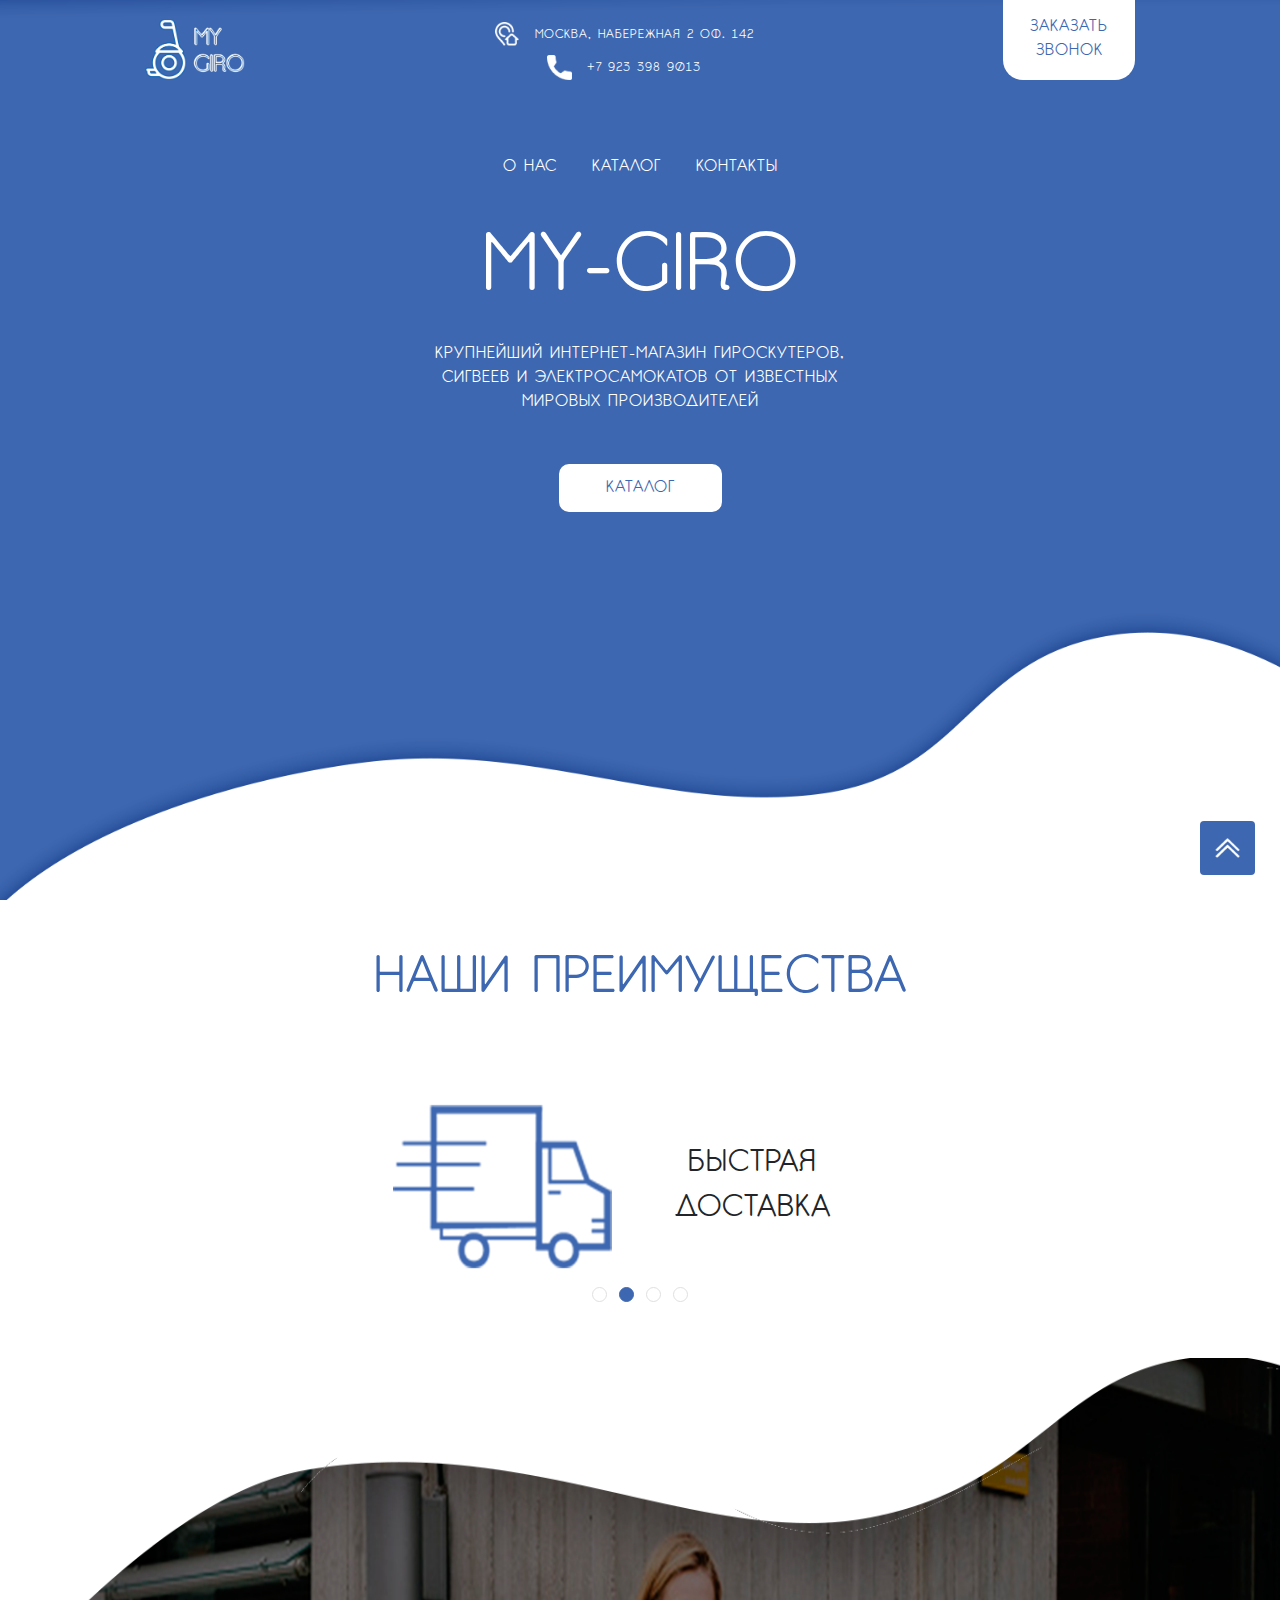
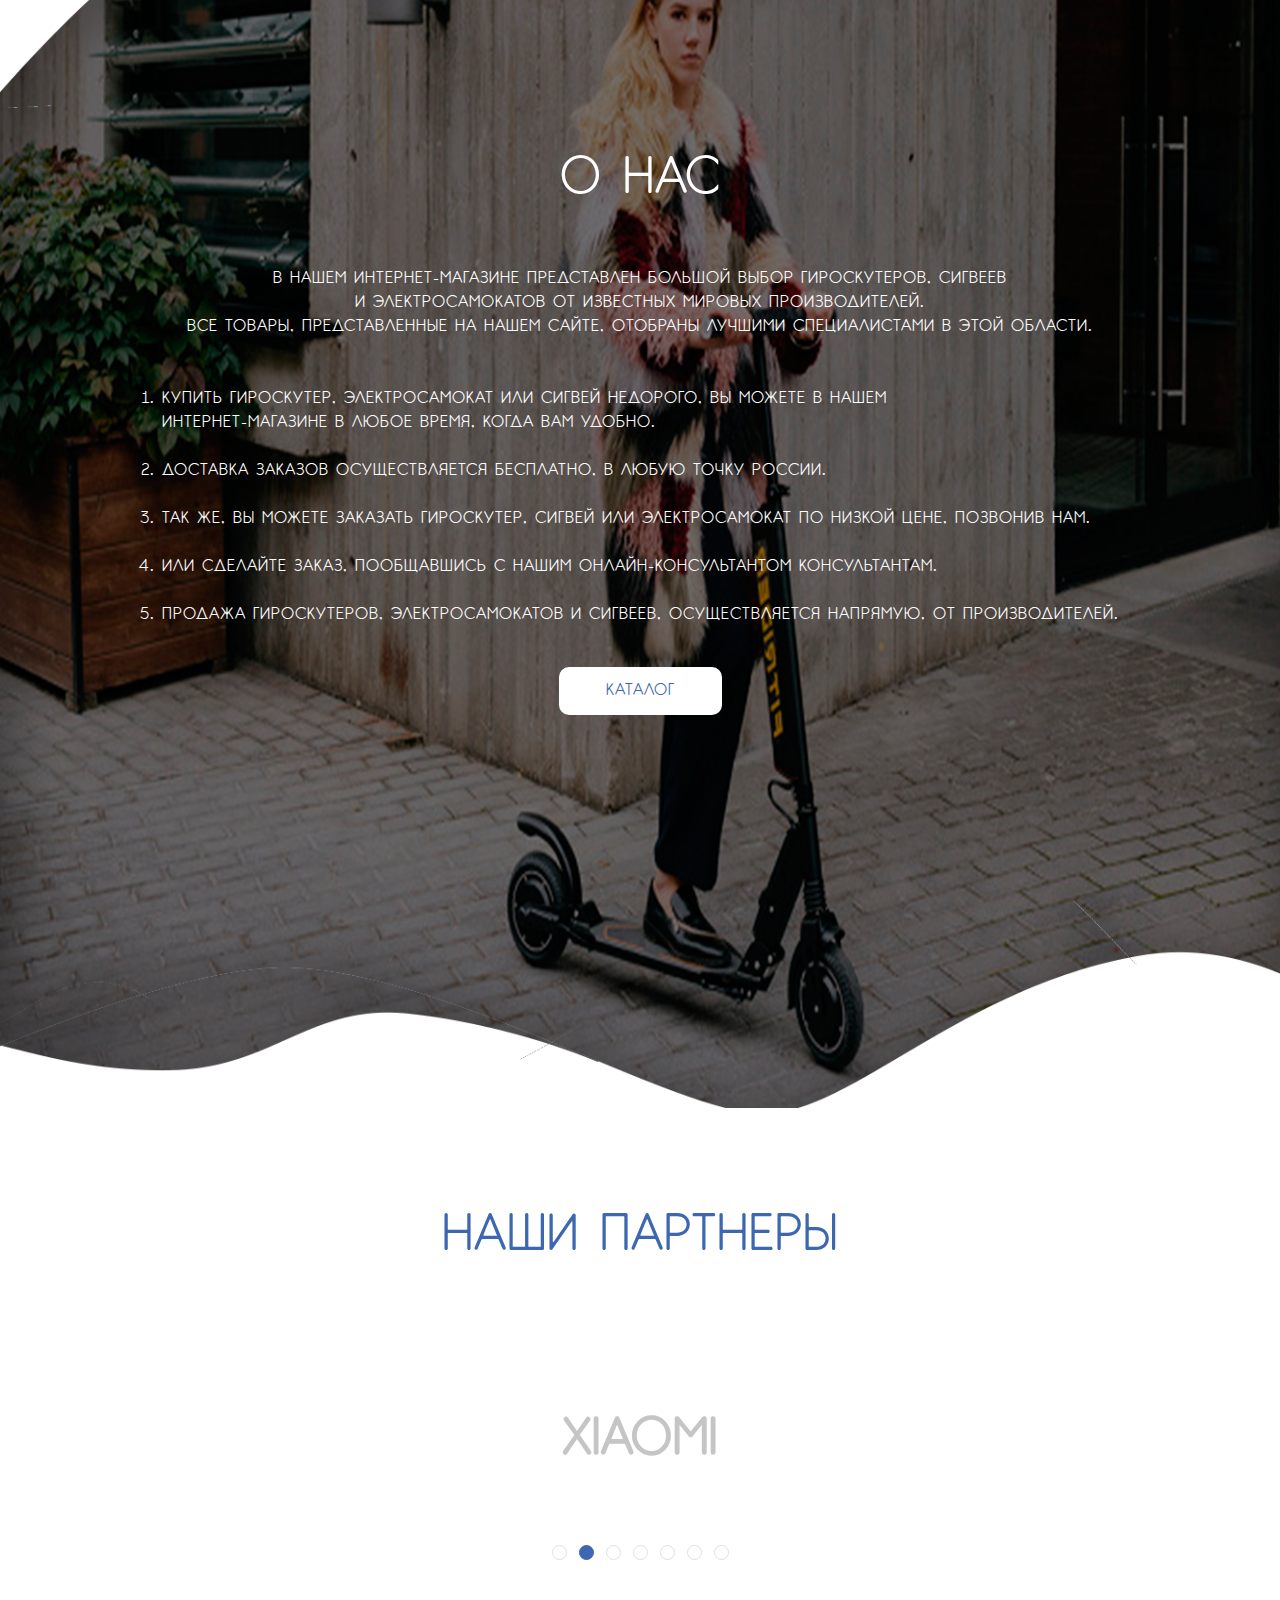
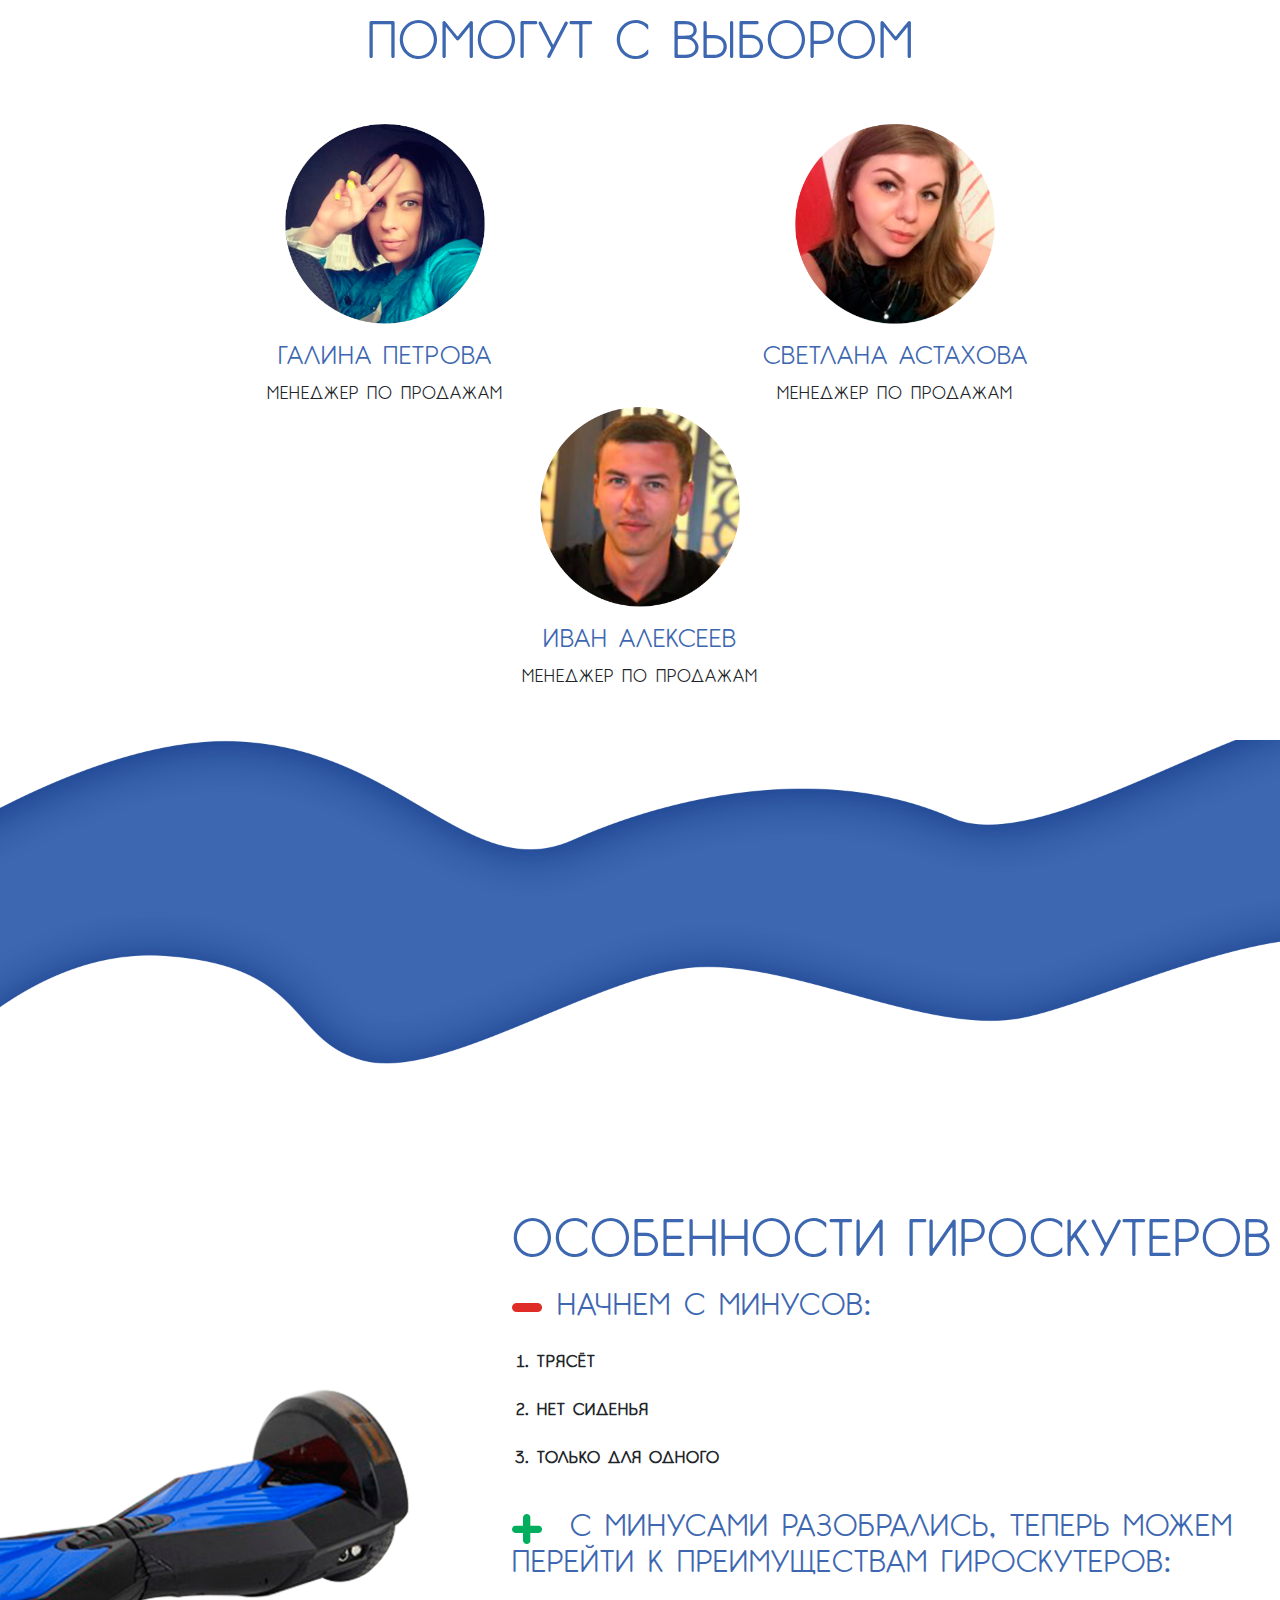
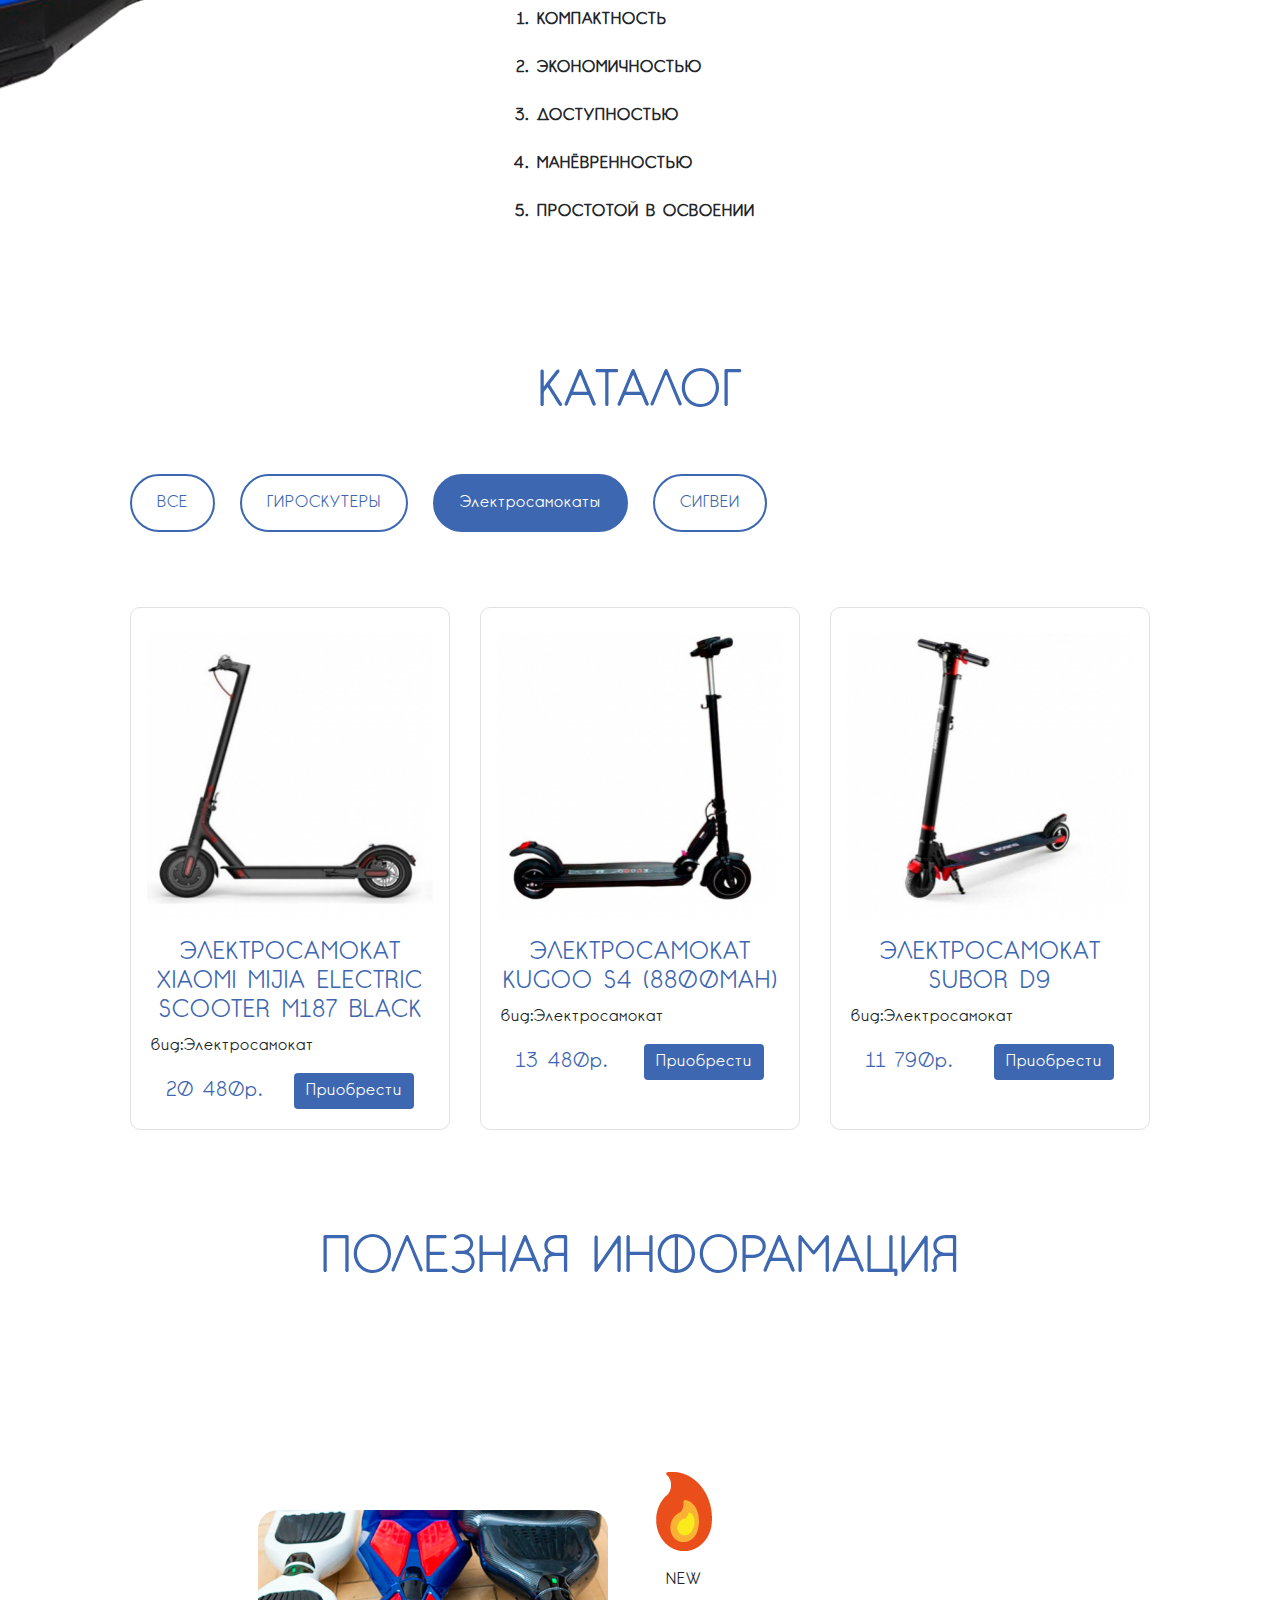
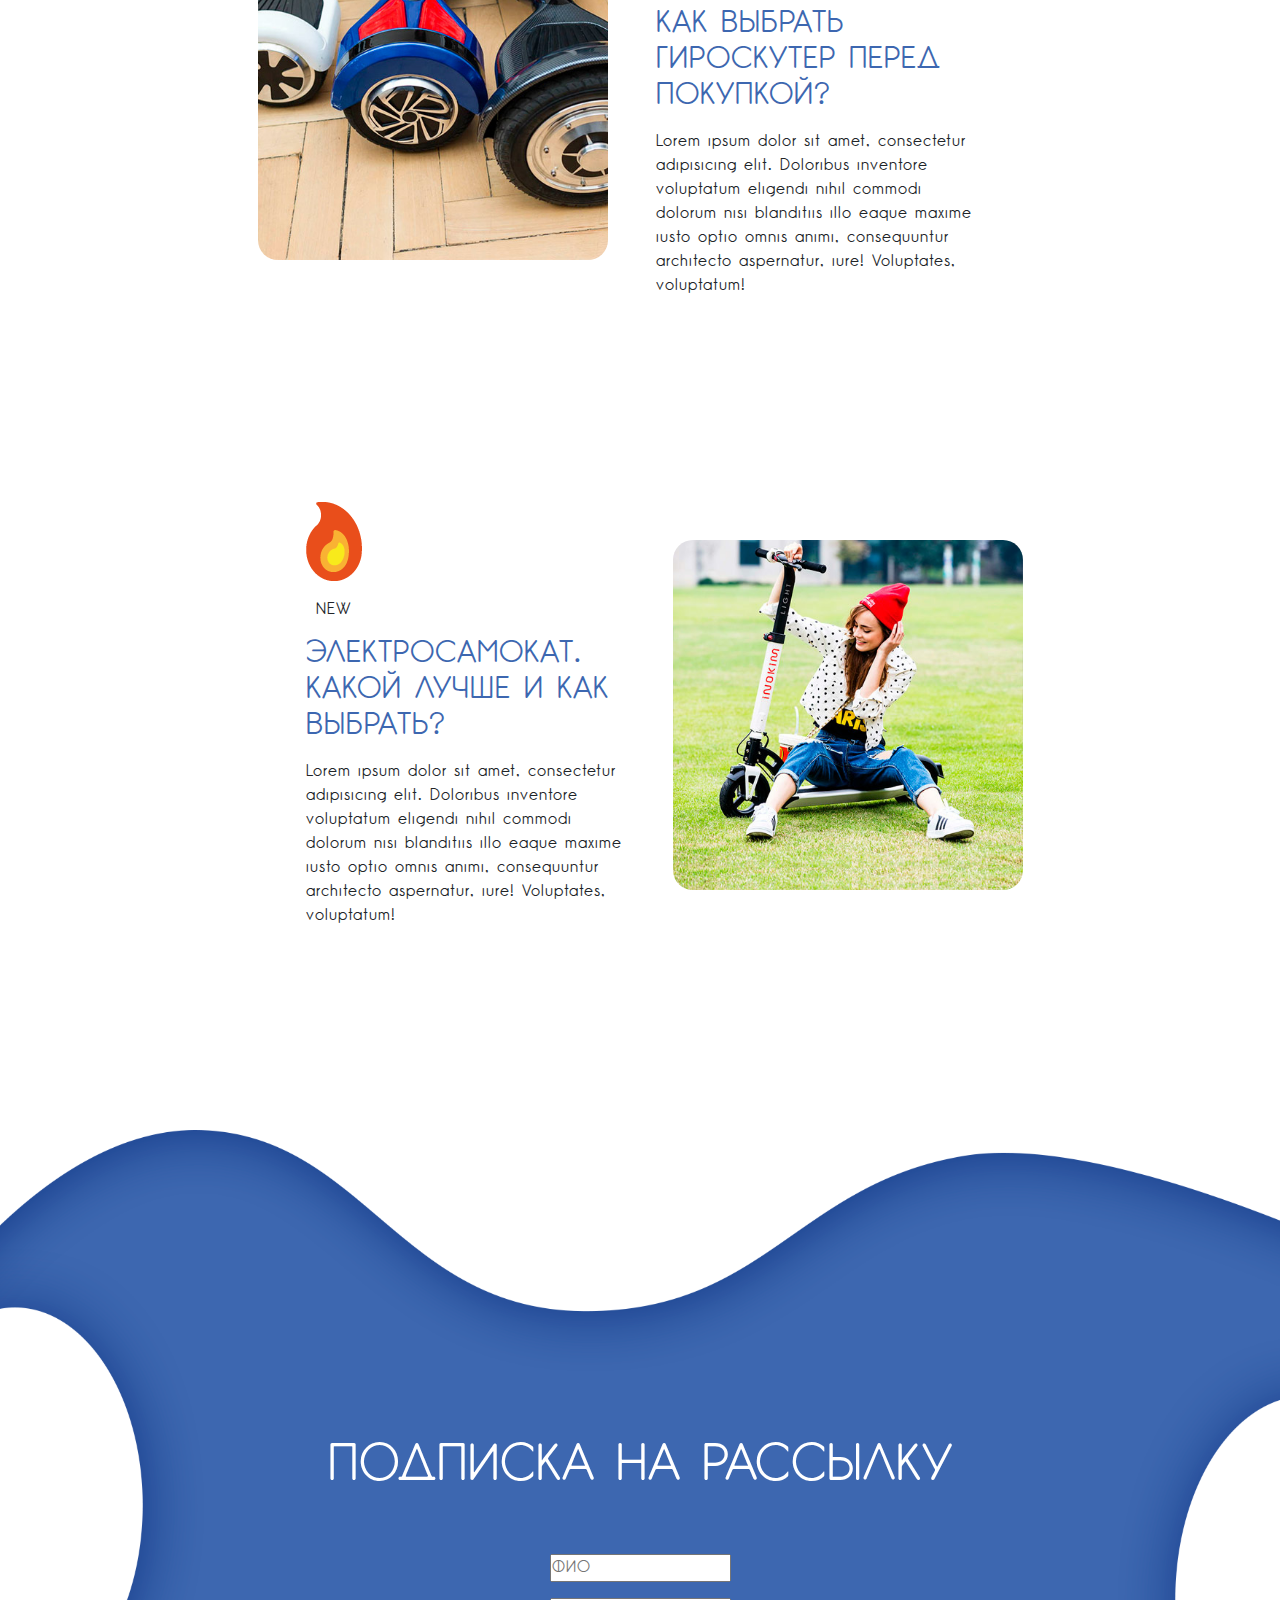
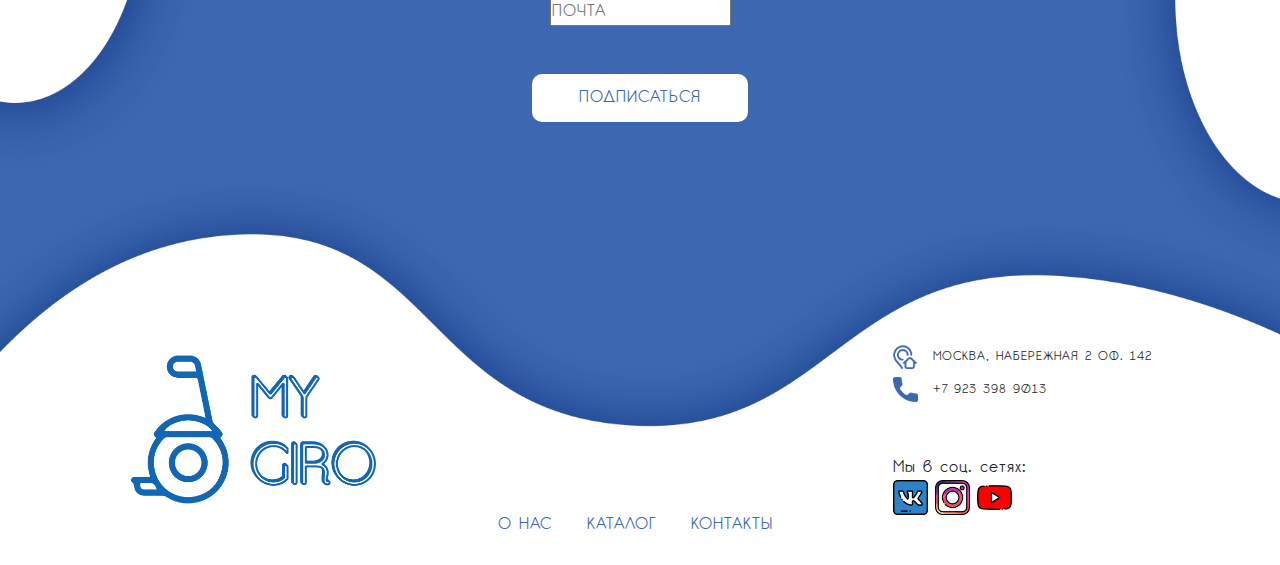
<file: Giro/Giro/index.html>
<!DOCTYPE html>
<html lang="ru">
    <head>
        <meta charset="UTF-8">
        <meta name="viewport" content="width=device-width, initial-scale=1.0">
        <meta http-equiv="X-UA-Compatible" content="ie-edge">
        <link rel="stylesheet" href="assets/css/bootstrap.min.css">
        <link rel="stylesheet" href="assets/css/style.css">
        <title>My Giro</title>
    </head>
    <body>

        <section class="panel" id="first-page">
            <header class="d-flex justify-content-between align-items-end container">
                <div class="logo"><img src="assets/img/logo-white.png" alt="logo"></div> <div class="contact">
                    <div class="item d-flex justify-content-center align-items-center mb-2">
                        <img src="assets/img/address.png" alt="address">
                        <p class="text-upper">москва, набережная 2 оф. 142</p>
                    </div>
                    <div class="item d-flex justify-content-center align-items-center">
                        <img src="assets/img/phone.png" alt="phone">
                        <p class="text-upper">+7 923 398 9013</p>
                    </div>
                </div>
                <button class="btn btn-order text-upper">Заказать<br>звонок</button>
            </header>
            <div class="container d-flex flex-column align-items-center justify-content-center content"
                 style="margin-top: 75px;">
                <ul class="nav">
                    <li class="text-upper"><a href="#advantages">О нас</a></li>
                    <li class="text-upper"><a href="#catalog">Каталог</a></li>
                    <li class="text-upper"><a href="#sub">Контакты</a></li>
                </ul>
                <h1 class="site-name text-upper" style="margin-top: 40px;">my-giro</h1>
                <p class="text-upper text-center mt-3">
                    Крупнейший интернет-магазин гироскутеров,<br>
                    сигвеев и электросамокатов
                    от известных<br> мировых производителей
                </p>
                <a class="btn btn-white-big text-upper" style="margin-top: 50px" href="#catalog">каталог</a>
            </div>
        </section>

        <section class="panel" id="advantages">
            <h1 class="section-title text-upper">Наши преимущества</h1>
            <div class="container content d-flex flex-column align-items-center mt-5">
                <div class="content d-flex align-items-end justify-content-center" style="height: 250px; width: 500px;" id="advantages-container">
                    <input type="radio" name="advantages-trigger" id="assort">
                    <label for="assort" class="advantages-label" id="assort-tab"></label>
                    <div class="item" id="assort-container">
                        <img src="assets/img/advantages/1.png" alt="advantages">
                        <p class="text-upper">БОЛЬШОЙ АССОРТИМЕНТ</p>
                    </div>
                    <input type="radio" name="advantages-trigger" id="deliv" checked>
                    <label for="deliv" class="advantages-label" id="deliv-tab"></label>
                    <div class="item" id="deliv-container">
                        <img src="assets/img/advantages/4.png" alt="advantages">
                        <p class="text-upper">БЫСТРАЯ ДОСТАВКА</p>
                    </div>
                    <input type="radio" name="advantages-trigger" id="qual">
                    <label for="qual" class="advantages-label" id="qual-tab"></label>
                    <div class="item" id="qual-container">
                        <img src="assets/img/advantages/3.png" alt="advantages">
                        <p class="text-upper">ГАРАНТИЯ КАЧЕСТВА</p>
                    </div>
                    <input type="radio" name="advantages-trigger" id="consult">
                    <label for="consult" class="advantages-label" id="consult-tab"></label>
                    <div class="item" id="consult-container">
                        <img src="assets/img/advantages/2.png" alt="advantages">
                        <p class="text-upper">ОНЛАЙН-КОНСУЛЬТАНТ</p>
                    </div>
                </div>
            </div>
        </section>

        <section class="panel" id="about-us">
            <div class="container d-flex h-100 flex-column align-items-center justify-content-center">
                <h1 class="section-title text-upper" style="color: #fff;">о нас</h1>
                <p class="text-upper text-center mt-5">
                    В нашем интернет-магазине представлен большой
                    выбор гироскутеров, сигвеев <br>
                    и электросамокатов от известных мировых производителей.<br>
                    Все товары, представленные на нашем сайте, отобраны лучшими специалистами в этой
                    области.
                </p>
                <ol class="text-upper mt-5">
                    <li>
                        <p>
                            Купить гироскутер, электросамокат или сигвей недорого, Вы можете в нашем
                            <br>
                            интернет-магазине в любое время, когда Вам удобно.
                        </p>
                    </li>
                    <br>
                    <li>
                        <p>
                            Доставка заказов осуществляется бесплатно, в любую точку
                            России.
                        </p>
                    </li>
                    <br>
                    <li>
                        <p>
                            Так же, вы можете заказать гироскутер, сигвей или электросамокат по низкой
                            цене, позвонив нам.
                        </p>
                    </li>
                    <br>
                    <li>
                        <p>
                            Или сделайте заказ, пообщавшись с нашим онлайн-консультантом
                            консультантам.
                        </p>
                    </li>
                    <br>
                    <li>
                        <p>
                            Продажа гироскутеров, электросамокатов и сигвеев, осуществляется напрямую,
                            от производителей.
                        </p>
                    </li>
                    <br>
                </ol>
                <a class="btn btn-white-big text-upper" href="#catalog">Каталог</a>
            </div>
        </section>

        <section class="panel" id="partners">
            <h1 class="section-title text-upper">Наши партнеры</h1>
            <div class="container content d-flex flex-column align-items-center mt-5">
                <div class="content d-flex align-items-end justify-content-center" style="height: 250px; width: 500px;" id="brand-container">
                    <input type="radio" name="brands-trigger" id="balance">
                    <label for="balance" class="partners-label" id="balance-tab"></label>
                    <div class="item" id="balance-container">
                        <p class="text-upper">balance</p>
                    </div>
                    <input type="radio" name="brands-trigger" id="xiaomi" checked>
                    <label for="xiaomi" class="partners-label" id="xiaomi-tab"></label>
                    <div class="item" id="xiaomi-container">
                        <p class="text-upper">xiaomi</p>
                    </div>
                    <input type="radio" name="brands-trigger" id="smart">
                    <label for="smart" class="partners-label" id="smart-tab"></label>
                    <div class="item" id="smart-container">
                        <p class="text-upper">smart</p>
                    </div>
                    <input type="radio" name="brands-trigger" id="linbol">
                    <label for="linbol" class="partners-label" id="linbol-tab"></label>
                    <div class="item" id="linbol-container">
                        <p class="text-upper">linbol</p>
                    </div>
                    <input type="radio" name="brands-trigger" id="kugoo">
                    <label for="kugoo" class="partners-label" id="kugoo-tab"></label>
                    <div class="item" id="kugoo-container">
                        <p class="text-upper">kugoo</p>
                    </div>
                    <input type="radio" name="brands-trigger" id="subor">
                    <label for="subor" class="partners-label" id="subor-tab"></label>
                    <div class="item" id="subor-container">
                        <p class="text-upper">subor</p>
                    </div>
                    <input type="radio" name="brands-trigger" id="airwheel">
                    <label for="airwheel" class="partners-label" id="airwheel-tab"></label>
                    <div class="item" id="airwheel-container">
                        <p class="text-upper">airwheel</p>
                    </div>
                </div>
            </div>
        </section>

        <section class="panel" id="consultants">
            <h1 class="section-title text-upper">помогут с выбором</h1>
            <div class="content d-flex justify-content-center flex-wrap mt-5">
                <div class="item text-upper text-center">
                    <img src="assets/img/consultants/1.png" alt="consultant">
                    <p class="item-title">Галина Петрова</p>
                    <p class="item-description">Менеджер по продажам</p>
                </div>
                <div class="item text-upper text-center">
                    <img src="assets/img/consultants/2.png" alt="consultant">
                    <p class="item-title">Светлана Астахова</p>
                    <p class="item-description">Менеджер по продажам</p>
                </div>
                <div class="item text-upper text-center">
                    <img src="assets/img/consultants/3.png" alt="consultants">
                    <p class="item-title">Иван Алексеев</p>
                    <p class="item-description">Менеджер по продажам</p>
                </div>
            </div>
        </section>

        <img class="delimiter" src="assets/img/section-delimiter.png" alt="section-delimiter">
        <section id="about-segway">
            <div class="content d-flex justify-content-between align-items-center">
                <img class="section-image" src="assets/img/segway.png" alt="segway">
                <div class="text-upper" style="width: 60%;">
                    <h1 class="section-title" style="text-align: start;">особенности гироскутеров</h1>
                    <div class="mt-3">
                        <h1 class="title"><img src="assets/img/minus.png" alt="minus">Начнем с минусов:</h1>
                        <ol>
                            <li><p>Трясёт</p></li>
                            <br>
                            <li><p>Нет сиденья</p></li>
                            <br>
                            <li><p>Только для одного</p></li>
                            <br>
                        </ol>
                    </div>
                    <div class="mt-3">
                        <h1 class="title">
                            <img src="assets/img/plus.png" alt="plus">
                            С минусами разобрались, теперь можем перейти к преимуществам гироскутеров:
                        </h1>
                        <ol>
                            <li><p>Компактность </p></li>
                            <br>
                            <li><p>Экономичностью</p></li>
                            <br>
                            <li><p>Доступностью</p></li>
                            <br>
                            <li><p>Манёвренностью</p></li>
                            <br>
                            <li><p>Простотой в освоении</p></li>
                            <br>
                        </ol>
                    </div>
                </div>
            </div>
        </section>

        <section class="panel" id="catalog">
            <h1 class="section-title text-upper">каталог</h1>
            <input type="radio" id="giroscooters" name="categories" value="giroscooters">
            <input type="radio" id="electric_scooters" checked name="categories" value="electric_scooters">
            <input type="radio" id="segways" name="categories" value="segways">
			<input type="radio" id="all" name="categories" value="all">
            <div class="categories">
                <form id="catalog_filter">
                    <ul id="categories-container">
                        <li>
                            <label for="all" id="all-tab" class="text-upper">Все</label>
                        </li>
                        <li>
                            <label for="giroscooters" id="giroscooters-tab" class="text-upper">Гироскутеры</label>
                        </li>
                        <li>
                            <label for="electric_scooters" id="electric_scooters-tab" class="textupper">Электросамокаты</label>
                        </li>
                        <li>
                            <label for="segways" id="segways-tab" class="text-upper">Сигвеи</label>
                        </li>
                    </ul>
                </form>
            </div>
            <div class="panels">
                <div id="electric_scooters-container" class="justify-content-between flex-wrap catalog-container">
                    <div class="c-card">
                        <img src="assets/img/catalog/electric_scooters/1.jpg" alt="card-image">
                        <div class="card-body">
                            <h4 class="text-upper text-center" style="color: #3d67b0;">Электросамокат Xiaomi Mijia Electric Scooter m187 Black</h4>
                            <p class="type"><span>вид:</span>Электросамокат</p>
                            <div class="price-container d-flex justify-content-between align-items-center">
                                <p class="price">20 480<span>р.</span></p>
                                <button class="btn btn-primary">Приобрести</button>
                            </div>
                        </div>
                    </div>
                    <div class="c-card">
                        <img src="assets/img/catalog/electric_scooters/2.jpg" alt="card-image">
                        <div class="card-body">
                            <h4 class="text-upper text-center" style="color: #3d67b0;">Электросамокат KUGOO S4 (8800mAh)</h4>
                            <p class="type"><span>вид:</span>Электросамокат</p>
                            <div class="price-container d-flex justify-content-between align-items-center">
                                <p class="price">13 480<span>р.</span></p>
                                <button class="btn btn-primary">Приобрести</button>
                            </div>
                        </div>
                    </div>
                    <div class="c-card">
                        <img src="assets/img/catalog/electric_scooters/3.jpg" alt="card-image">
                        <div class="card-body">
                            <h4 class="text-upper text-center" style="color: #3d67b0;">Электросамокат SUBOR D9</h4>
                            <p class="type"><span>вид:</span>Электросамокат</p>
                            <div class="price-container d-flex justify-content-between align-items-center">
                                <p class="price">11 790<span>р.</span></p>
                                <button class="btn btn-primary">Приобрести</button>
                            </div>
                        </div>
                    </div>
                </div>
                <div id="giroscooters-container" class="justify-content-between flex-wrap catalog-container">
                    <div class="c-card">
                        <img src="assets/img/catalog/giroscooters/1.jpg" alt="card-image">
                        <div class="card-body">
                            <h4 class="text-upper text-center" style="color: #3d67b0;">Гироскутер Smart Balance 10 Красный</h4>
                            <p class="type"><span>вид:</span>Гироскутер</p>
                            <div class="price-container d-flex justify-content-between align-items-center">
                                <p class="price">6 500<span>р.</span></p>
                                <button class="btn btn-primary">Приобрести</button>
                            </div>
                        </div>
                    </div>
                    <div class="c-card">
                        <img src="assets/img/catalog/giroscooters/2.jpg" alt="card-image">
                        <div class="card-body">
                            <h4 class="text-upper text-center" style="color: #3d67b0;">Гироскутер Smart Balance Premium 10 Цветные Молнии</h4>
                            <p class="type"><span>вид:</span>Гироскутер</p>
                            <div class="price-container d-flex justify-content-between align-items-center">
                                <p class="price">10 990<span>р.</span></p>
                                <button class="btn btn-primary">Приобрести</button>
                            </div>
                        </div>
                    </div>
                    <div class="c-card">
                        <img src="assets/img/catalog/giroscooters/3.jpg" alt="card-image">
                        <div class="card-body">
                            <h4 class="text-upper text-center" style="color: #3d67b0;">Гироскутер Smart Balance SUV Черная Молния 10.5" Premium PRO</h4>
                            <p class="type"><span>вид:</span>Гироскутер</p>
                            <div class="price-container d-flex justify-content-between align-items-center">
                                <p class="price">8 590<span>р.</span></p>
                                <button class="btn btn-primary">Приобрести</button>
                            </div>
                        </div>
                    </div>
                </div>
                <div id="segways-container" class="justify-content-between flex-wrap catalog-container">
                    <div class="c-card">
                        <img src="assets/img/catalog/segways/1.jpg" alt="card-image">
                        <div class="card-body">
                            <h4 class="text-upper text-center" style="color: #3d67b0;">Сигвей Xiaomi Ninebot mini Pro Black (Черный)</h4>
                            <p class="type"><span>вид:</span>Сигвей</p>
                            <div class="price-container d-flex justify-content-between align-items-center">
                                <p class="price">31 480<span>р.</span></p>
                                <button class="btn btn-primary">Приобрести</button>
                            </div>
                        </div>
                    </div>
                    <div class="c-card">
                        <img src="assets/img/catalog/segways/2.jpg" alt="card-image">
                        <div class="card-body">
                            <h4 class="text-upper text-center" style="color: #3d67b0;">Сигвей Xiaomi Ninebot mini Pro White (Белый)</h4>
                            <p class="type"><span>вид:</span>Сигвей</p>
                            <div class="price-container d-flex justify-content-between align-items-center">
                                <p class="price">31 480<span>р.</span></p>
                                <button class="btn btn-primary">Приобрести</button>
                            </div>
                        </div>
                    </div>
                    <div class="c-card">
                        <img src="assets/img/catalog/segways/3.jpg" alt="card-image">
                        <div class="card-body">
                            <h4 class="text-upper text-center" style="color: #3d67b0;">Сигвей Xiaomi Ninebot mini White (Белый)</h4>
                            <p class="type"><span>вид:</span>Сигвей</p>
                            <div class="price-container d-flex justify-content-between align-items-center">
                                <p class="price">14 790<span>р.</span></p>
                                <button class="btn btn-primary">Приобрести</button>
                            </div>
                        </div>
                    </div>
                </div>
            </div>
        </section>
        <section class="panel" id="useful-info">
            <h1 class="section-title text-upper">Полезная инфорамация</h1>
            <div class=" d-flex justify-content-center align-items-center flex-column u-content">
                <div class="content w-75 d-flex" style="height: 70vh;">
                    <div class="item d-flex justify-content-between align-items-center">
                        <img class="item-img" src="assets/img/useful_info/1.jpg" alt="image">
                        <div class="p-5">
                            <div class="d-flex justify-content-start">
                                <div class="d-flex flex-column align-items-center">
                                    <img src="assets/img/fire.png" alt="fire-icon">
                                    <p class="text-upper mt-3">new</p>
                                </div>
                            </div>
                            <h1 class="title text-upper">Как выбрать гироскутер перед покупкой?</h1>
                            <p>
                                Lorem ipsum dolor sit amet, consectetur adipisicing elit.
                                Doloribus inventore voluptatum eligendi nihil commodi dolorum nisi blanditiis
                                illo eaque maxime iusto optio omnis animi, consequuntur architecto aspernatur,
                                iure! Voluptates, voluptatum!
                            </p>
                        </div>
                    </div>
                </div>
                <div class="content w-75 d-flex" style="height: 70vh;">
                    <div class="item d-flex justify-content-between align-items-center flex-row-reverse">
                        <img class="item-img" src="assets/img/useful_info/2.jpg" alt="image">
                        <div class="p-5">
                            <div class="d-flex justify-content-start">
                                <div class="d-flex flex-column align-items-center">
                                    <img src="assets/img/fire.png" alt="fire-icon">
                                    <p class="text-upper mt-3">new</p>
                                </div>
                            </div>
                            <h1 class="title text-upper">Электросамокат. Какой лучше и как выбрать?</h1>
                            <p>
                                Lorem ipsum dolor sit amet, consectetur adipisicing elit.
                                Doloribus inventore voluptatum eligendi nihil commodi dolorum nisi blanditiis
                                illo eaque maxime iusto optio omnis animi, consequuntur architecto aspernatur,
                                iure! Voluptates, voluptatum!
                            </p>
                        </div>
                    </div>
                </div>
            </div>
        </section>
        <section class="panel" id="sub">
            <div class="container h-100 d-flex justify-content-center align-items-center flex-column">
                <h1 class="section-title text-upper" style="color: #fff">подписка на рассылку</h1>
                <from class="w-50 mt-5 d-flex flex-column align-items-center">
                    <input type="text" class="from-control" placeholder="ФИО">
                    <input type="text" class="from-control mt-3" placeholder="ПОЧТА">
                    <button class="btn btn-white-big text-upper mt-5">Подписаться</button>
                </from>
            </div>
        </section>
        <footer class="panel">
            <div class="h-100 d-flex justify-content-between align-items-center" style="width: 80vw; margin: 0 auto;">
                <div class="footer-logo"><img src="assets/img/logo-blue.png" alt="logo"></div>
                <div class="h-100 d-flex align-items-end">
                    <ul class="nav">
                        <li class="text-upper"><a href="#advantages">О нас</a></li>
                        <li class="text-upper"><a href="#catalog">Каталог</a></li>
                        <li class="text-upper"><a href="#sub">Контакты</a></li>
                    </ul>
                </div>
                <div class="d-flex justify-content-evenly flex-column h-100">
                    <div class="contact">
                        <div class="item d-flex justify-content-start align-items-center mb-2">
                            <img src="assets/img/address-blue.png" alt="address">
                            <p class="text-upper">москва, набережная 2 оф. 142</p>
                        </div>
                        <div class="item d-flex justify-content-start align-items-center">
                            <img src="assets/img/phone-blue.png" alt="phone">
                            <p class="text-upper">+7 923 398 9013</p>
                        </div>
                    </div>
                    <div class="social mt-1">
                        <p>Мы в соц. сетях:</p>
                        <div class="social-icons">
                            <img src="assets/img/social_icons/vk.png" alt="vk">
                            <img src="assets/img/social_icons/instagram.png" alt="inst">
                            <img src="assets/img/social_icons/youtube.png" alt="youtube">
                        </div>
                    </div>
                </div>
            </div>
        </footer>
        <a class="btn btn-primary btn-up" href="#first-page">
            <img src="assets/img/go_up.png" alt="go up">
        </a>
    </body>
</html>
</file>
<file: Giro/Giro/assets/css/style.css>
@font-face {
    font-family: "GardensC";
    src: url("fonts/GardensC.otf");
}

@media only screen and(max-width:400px){
    
}

*{
    font-family: "GardensC";
    margin: 0;
    padding: 0;
    letter-spacing: 1px;
    box-sizing: border-box;
}

label{
    margin: 0 !important;
}

body{
    position: relative;
}
a{
    color: inherit;
}
a:hover{
    color: inherit;
    text-decoration: none;
}



section.panel{
    width: 100%;
    padding: 0 130px;
}
.section-title{
    font-size: 50px;
    color: #3d67b0;
    text-align: center;
}
.text-upper{
    text-transform: uppercase;
}
.site-name{
    font-size: 80px;
}
.btn-order{
    background: #fff;
    color: #3d67b0;
    padding: 15px 25px;
    border: solid 2px #fff;
    border-top: none;
    border-radius: 0 0 20px 20px;
    transition: .5s ease-in-out;
}
.btn-order:hover{
    background: transparent;
    color: #fff;
}
.btn-white-big{
    background-color: #fff;
    color: #3d67b0;
    padding: 10px 45px;
    border: solid 2px #fff;
    border-radius: 10px;
    transition: .5s ease-in-out;
}
.btn-white-big:hover{
    background-color: transparent;
    color: #fff;
}
.btn-slider{
    width: 50px;
    padding: 5px;
    background: transparent;
}
.btn-slider:focus{
    box-shadow: none;
}
.delimiter{
    width: 100%;
}
.btn.btn-primary{
    background: #3d67b0 !important;
    border: #3d67b0 !important;
}

.form-control{
    border-radius: 10px;
    padding: 10px 20px;
}
.justify-content-evenly{
    justify-content: space-evenly;
}
.btn-up{
    position: fixed;
    right: 25px;
    bottom: 25px;
    z-index: 110;
    padding: 15px;
}
.btn-up img{
    width: 25px;
}


/* ��������� ����� */
section#first-page{
    height: 100vh;
    color: #fff;
    background-image: url("../img/first-page-bg.png");
    background-repeat: no-repeat;
    background-size: 100% 100%;
}
section#first-page > header{
    width: 100%;
    color: #fff;
}
section#first-page .logo img{
    width: 100px;
}
section#first-page .contact > .item p{
    font-size: 12px;
}
section#first-page .contact > .item img{
    width: 25px;
    margin-right: 15px;
}
section#first-page .nav{
    list-style-type: none;
    display: flex;
    color: #fff;
    justify-content: center;
    align-items: center;
}
section#first-page .nav li{
    padding-left: 35px;
    cursor: pointer;
    display: flex;
    flex-direction: column;
}
section#first-page .nav li:first-of-type{
    padding-left: 0;
} 
section#first-page .nav li::after{
    content: "";
    height: 3px;
    width: 0;
    background-color: #fff;
    transition: .5s ease-in-out;
}
section#first-page .nav li:hover::after{
    width: 50%;
}


/* ���� ������������ */
section#advantages{
    background: transparent;
    padding-bottom: 50px;
    padding-top: 50px;
}
section#advantages .item{
    height: 100%;
    transform: scale(.6); 
    transition: .5s ease-in-out;
    user-select: none;
    font-size: 50px;
    cursor: default;
    z-index: -1;
    top: 0;
    left: 0;
    background: #fff;
    position: absolute;
    height: 100%;
    width: 100%;
    display: flex;
    align-items: center;
    transform: translateX(-100%);
    transition-duration: .4s;
    opacity: 1;
}
section#advantages .item p{
    font-size: 30px;
    text-align: center; 
    margin-top: 5px;
}
section#advantages .item:hover{
    transform: scale(.8);
}
section#advantages .item img{
    height: 90%;
}
section#advantages input[type="radio"] {
    position: absolute;
    opacity: 0;
    left: 0;
    top: 0;
}
section#advantages input[type="radio"]:checked + .advantages-label{
    border: solid 1px #3d67b0;
    background-color: #3d67b0;
}
section#advantages input[type="radio"]:checked ~ .item{
    transform: translateX(100%);
}
section#advantages input[type="radio"]:checked + .advantages-label + .item {
    transform: translateX(0);
    opacity: 1;
}
section#advantages .advantages-label {
    display: inline-block;
    width: 15px;
    height: 15px;
    border-radius: 50%;
    border: solid 1px #e0e0e0;
    cursor: pointer;
    margin: 6px !important;
    transition: .5s ease-in-out;
}
section#advantages #advantages-container {
    overflow: hidden;
    position: relative;
}


/* � ��� */
section#about-us{
    color: #ffff;
    margin-bottom: 100px;
    height: 150vh;
    background: url("../img/about-us-bg.png") center no-repeat;
    background-size: 100% 100%;
}



/* ���� �������� */
section#partners .item{
    font-size: 50px;
    cursor: default;
    z-index: -1;
    top: 0;
    left: 0;
    background: #fff;
    position: absolute;
    height: 100%;
    width: 100%;
    display: flex;
    align-items: center;
    transform: translateX(-100%);
    transition-duration: .4s;
    opacity: 1;
}
section#partners .item p{
    width: 100%;
    font-weight: bold;
    text-align: center;
    color: #c5c5c5;
}
section#partners .item:hover{
    color: #3d67b0;
}
section#partners input[type="radio"] {
    position: absolute;
    opacity: 0;
    left: 0;
    top: 0;
}
section#partners input[type="radio"]:checked + .partners-label{
    border: solid 1px #3d67b0;
    background-color: #3d67b0;
}
section#partners input[type="radio"]:checked ~ .item{
    transform: translateX(100%);
}
section#partners input[type="radio"]:checked + .partners-label + .item {
    transform: translateX(0);
    opacity: 1;
}
section#partners .partners-label {
    display: inline-block;
    width: 15px;
    height: 15px;
    border-radius: 50%;
    border: solid 1px #e0e0e0;
    cursor: pointer;
    margin: 6px !important;
    transition: .5s ease-in-out;
}
section#partners #brand-container {
    overflow: hidden;
    position: relative;
}


/* ������� � ������� */
section#consultants{
    margin-bottom: 50px;
    margin-top: 50px;
}
section#consultants .item{
    height: 100%;
    width: 50%;
}
section#consultants .item img{
    height: 200px;
}
section#consultants .item .item-title{
    color: #3d67b0;
    margin-top: 15px;
    font-size: 25px;
}
section#consultants .item .item-description{
    margin-top: 5px;
    font-size: 17px;

}


/* ����������� ������������ */
section#about-segway{
    margin-top: 150px;
    position: relative;
}
section#about-segway .section-image{
    height: 300px;
}
section#about-segway .title{
    font-size: 30px;
    color: #3d67b0;
}
section#about-segway .title img{
    margin-right: 15px;
    width: 30px;
}
section#about-segway ol{
    margin-top: 25px;
    font-weight: bold;
    margin-left: 25px;
}


/* ������� */
section#catalog{
    padding-top: 100px;
}
section#catalog .categories {
    width: 100%;
    margin-top: 50px;
    margin-bottom: 50px;
}
section#catalog .categories ul{
    list-style-type: none;
    display: flex;
    flex-wrap: wrap;
}
section#catalog input[type='radio']{
    position: absolute;
    opacity: 0;
}
section#catalog #giroscooters:checked ~ .categories #giroscooters-tab,
section#catalog #electric_scooters:checked ~ .categories #electric_scooters-tab,
section#catalog #segways:checked ~ .categories #segways-tab,
section#catalog #all:checked ~ .categories #all-tab
{
     color: #fff;
     background: #3d67b0;
}
section#catalog #giroscooters:checked ~ .panels #giroscooters-container,
section#catalog #electric_scooters:checked ~ .panels #electric_scooters-container,
section#catalog #segways:checked ~ .panels #segways-container,
section#catalog #all:checked ~ .panels #giroscooters-container, 
section#catalog #all:checked ~ .panels #electric_scooters-container, 
section#catalog #all:checked ~ .panels #segways-container
{
    display: flex;
}
section#catalog .categories li label{
    display: inline-block;
    user-select: none;
    padding: 15px 25px;
    border: solid 2px #3d67b0;
    border-radius: 30px;
    cursor: pointer;
    color: #3d67b0;
    transition: .5s ease-in-out;
}
section#catalog .categories li{
    margin-left: 25px;
}
section#catalog .categories li:first-of-type{
    margin: 0;
}
section#catalog .catalog-container{
    display: none;
}
section#catalog .catalog-container .c-card{
    width: 320px;
    border: solid 1px #e1e1e1;
    border-radius: 10px;
    display: flex;
    flex-direction: column;
    align-items: center;
    margin-top: 25px;
}
section#catalog .catalog-container .c-card img{ 
    width: 90%;
    margin-top: 25px;
}
section#catalog .catalog-container .c-card .price-container{
    padding: 0 15px;
    margin-top: 15px;
}
section#catalog .catalog-container .c-card .price-container .price{
    color: #3d67b0;
    font-size: 20px;
}


/* �������� ���������� */
section#useful-info{
    margin-top: 100px;
    margin-bottom: 100px;
}
section#useful-info .u-content{
    margin-top: 80px;
}
section#useful-info .content .item{
    width: 100%;
    height: 100%;
}
section#useful-info .content .item img.item-img{
    object-fit: cover;
    border-radius: 20px;
    width: 350px;
}
section#useful-info .content .item .title{ 
    font-size: 30px;
    color: #3d67b0;
    margin: 15px 0;
}


/* ����� �������� */
section#sub{
    height: 100vh;
    margin-bottom: 15vh;
    background: url("../img/sub-bg.png") center no-repeat;
    background-size: 100% 100%;
}


/* ������ */
footer{
    height: 30vh;
    width: 100%;
    position: absolute;
    z-index: 100;
    top: calc(100% - 15vh);
    left: 0;
}
footer .nav{
    list-style-type: none;
    display: flex;
    color: #3d67b0;
    justify-content: center;
    align-items: center;
    padding: 25px;
}
footer .nav li{
    padding-left: 35px;
    cursor: pointer;
    display: flex;
    flex-direction: column;
}
footer .nav li:first-of-type{
    padding-left: 0;
}
footer .nav li::after{
    content: "";
    height: 3px;
    width: 0;
    background-color: #3d67b0;
    transition: .5s ease-in-out;
}
footer .nav li:hover::after{
    width: 50%;
}
footer .footer-logo img{
    width: 250px;
}
footer .contact > .item p{
    font-size: 12px;
}
footer .contact > .item img{
    width: 25px;
    margin-right: 15px;
}
footer .social-icons img{
    width: 35px;
    cursor:pointer;
}
</file>
